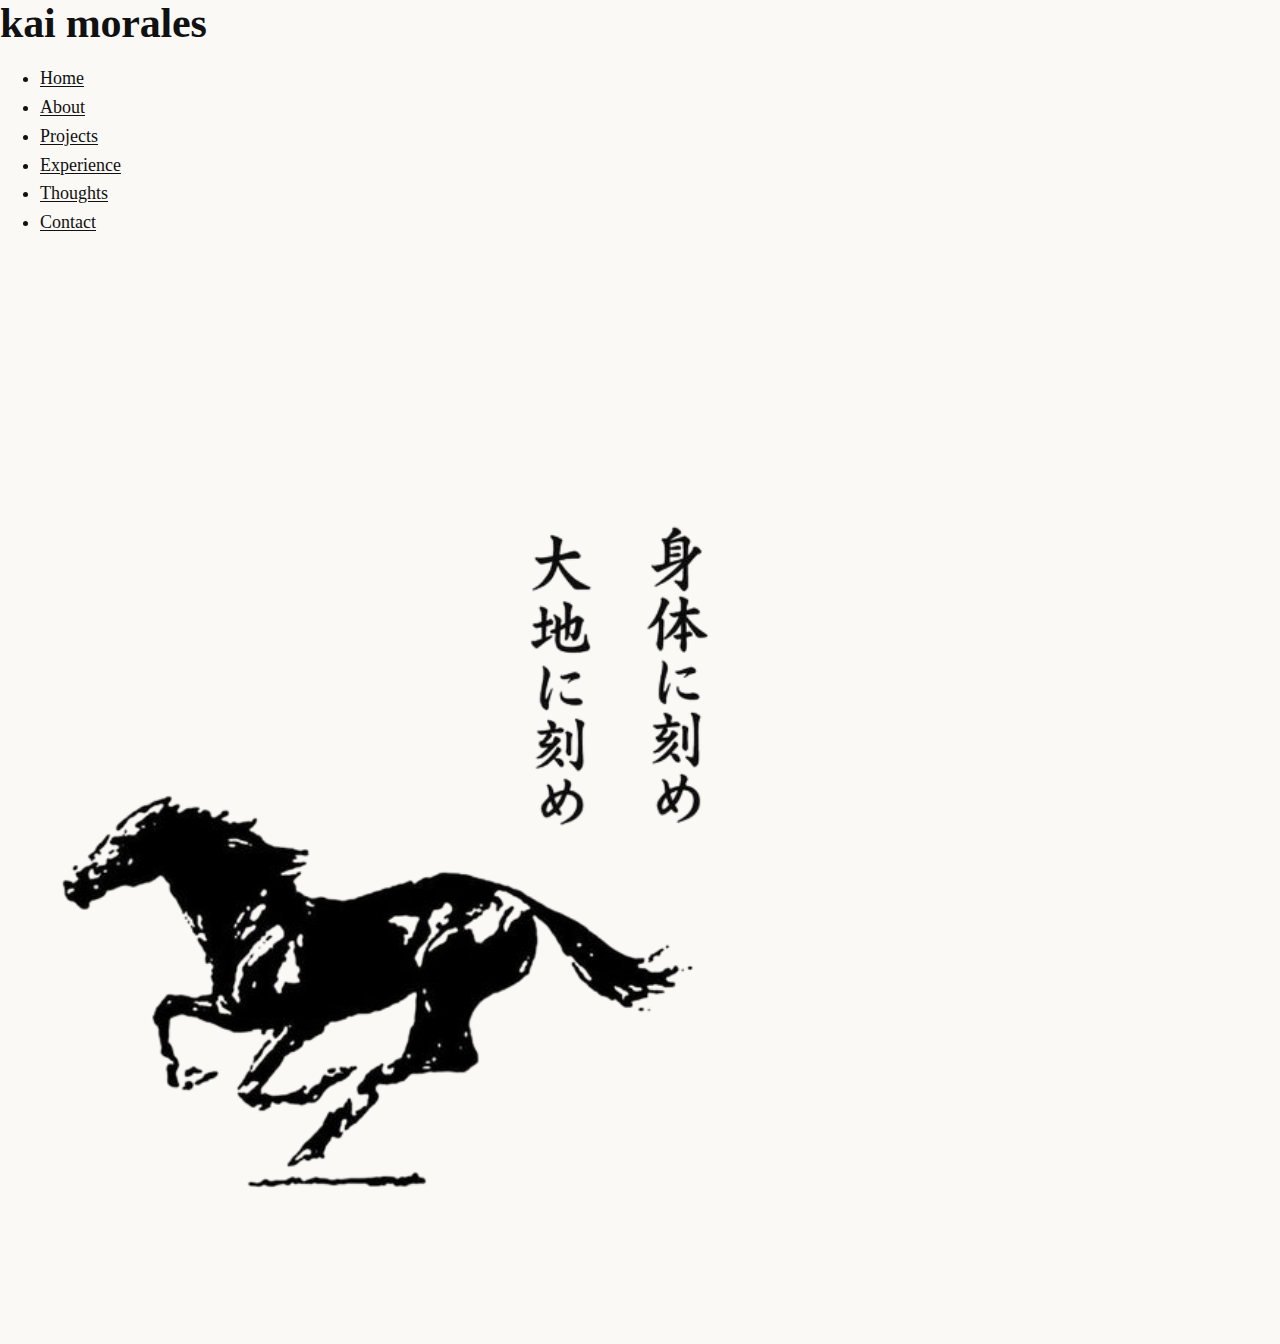
<file: index.html>
<!DOCTYPE html>
<html lang="en">
<head>
  <meta charset="UTF-8">
  <meta name="viewport" content="width=device-width, initial-scale=1.0">
  <title>Kai Morales</title>
  <link rel="stylesheet" href="styles.css">
</head>
<body>
  <div class="wrapper">
    <div class="container">
      <div class="sidebar">
        <header>
          <h1>kai morales</h1>
        </header>
        <nav>
          <ul>
            <li><a href="index.html" class="active">Home</a></li>
            <li><a href="about.html">About</a></li>
            <li><a href="projects.html">Projects</a></li>
            <li><a href="exp.html" >Experience</a></li>
            <li><a href="thoughts.html">Thoughts</a></li>
            <li><a href="contact.html">Contact</a></li>
          </ul>
        </nav>
      </div>

      <main class="main-image">
        <img src="hero.png" alt="hero">
      </main>
    </div>
  </div>
</body>
</html>
</file>
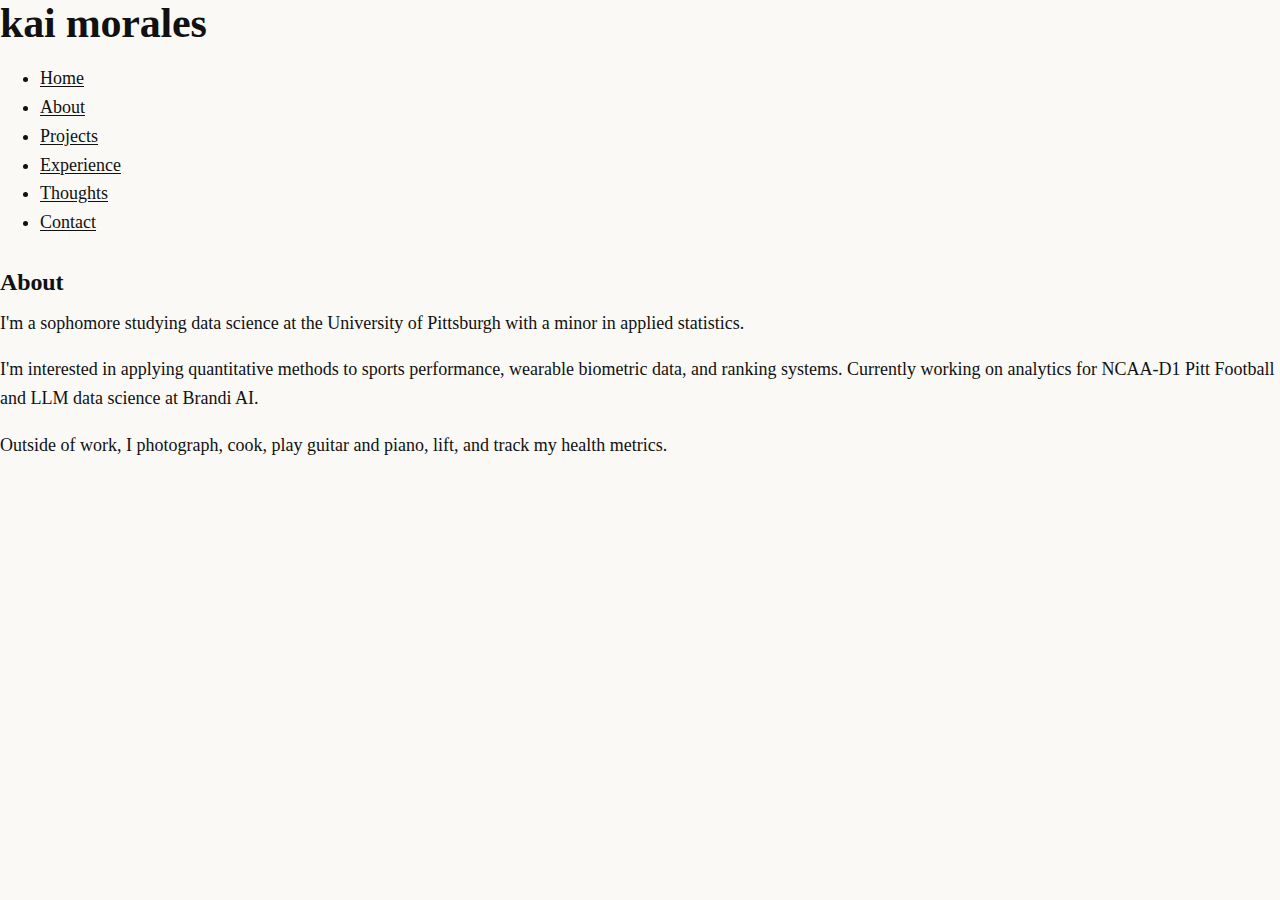
<file: about.html>
<!DOCTYPE html>
<html lang="en">
<head>
  <meta charset="UTF-8">
  <meta name="viewport" content="width=device-width, initial-scale=1.0">
  <title>About — Kai Morales</title>
  <link rel="stylesheet" href="styles.css">
</head>
<body>
  <div class="wrapper">
    <div class="container">
      <div class="sidebar">
        <header>
          <h1>kai morales</h1>
        </header>
        <nav>
          <ul>
            <li><a href="index.html">Home</a></li>
            <li><a href="about.html" class="active">About</a></li>
            <li><a href="projects.html">Projects</a></li>
            <li><a href="exp.html">Experience</a></li>
            <li><a href="thoughts.html">Thoughts</a></li>
            <li><a href="contact.html">Contact</a></li>
          </ul>
        </nav>
      </div>

      <main class="page-content">
        <h2 class="page-title">About</h2>
        <p>
          I'm a sophomore studying data science at the University of Pittsburgh with a minor in applied statistics.
        </p>
        <p>
          I'm interested in applying quantitative methods to sports performance, wearable biometric data, and ranking systems. 
          Currently working on analytics for NCAA-D1 Pitt Football and LLM data science at Brandi AI.
        </p>
        <p>
          Outside of work, I photograph, cook, play guitar and piano, lift, and track my health metrics.
        </p>
      </main>
    </div>
  </div>
</body>
</html>
</file>
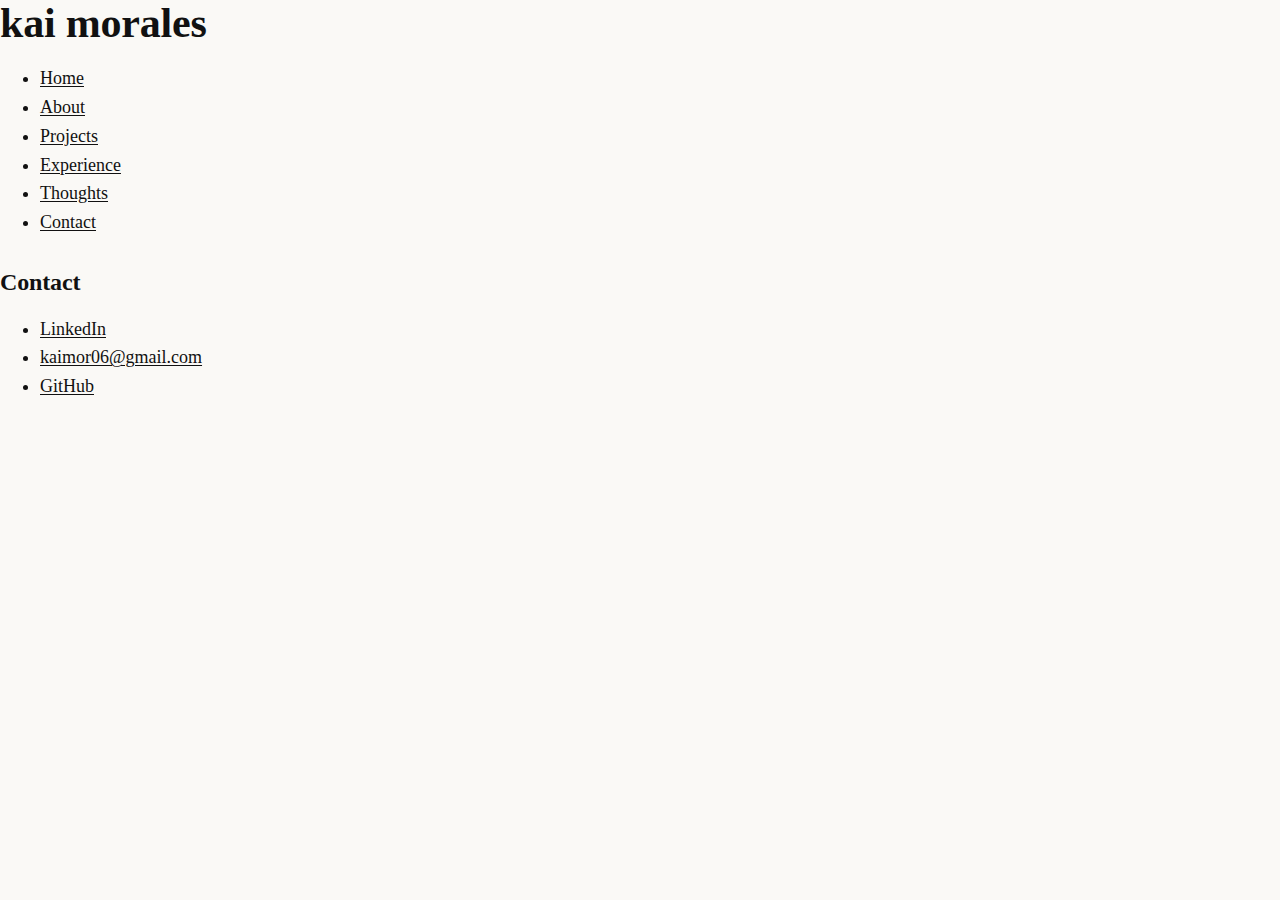
<file: contact.html>
<!DOCTYPE html>
<html lang="en">
<head>
  <meta charset="UTF-8">
  <meta name="viewport" content="width=device-width, initial-scale=1.0">
  <title>Contact — Kai Morales</title>
  <link rel="stylesheet" href="styles.css">
</head>
<body>
  <div class="wrapper">
    <div class="container">
      <div class="sidebar">
        <header>
          <h1>kai morales</h1>
        </header>
        <nav>
          <ul>
            <li><a href="index.html">Home</a></li>
            <li><a href="about.html">About</a></li>
            <li><a href="projects.html">Projects</a></li>
            <li><a href="exp.html" >Experience</a></li>
            <li><a href="thoughts.html">Thoughts</a></li>
            <li><a href="contact.html" class="active">Contact</a></li>
          </ul>
        </nav>
      </div>

      <main class="page-content">
        <h2 class="page-title">Contact</h2>
        <ul>
          <li><a href="https://www.linkedin.com/in/kaimorales" target="_blank" rel="noopener noreferrer">LinkedIn</a></li>
          <li><a href="mailto:kaimor06@gmail.com">kaimor06@gmail.com</a></li>
          <li><a href="https://github.com/kaimorales" target="_blank" rel="noopener noreferrer">GitHub</a></li>
        </ul>
      </main>
    </div>
  </div>
</body>
</html>
</file>
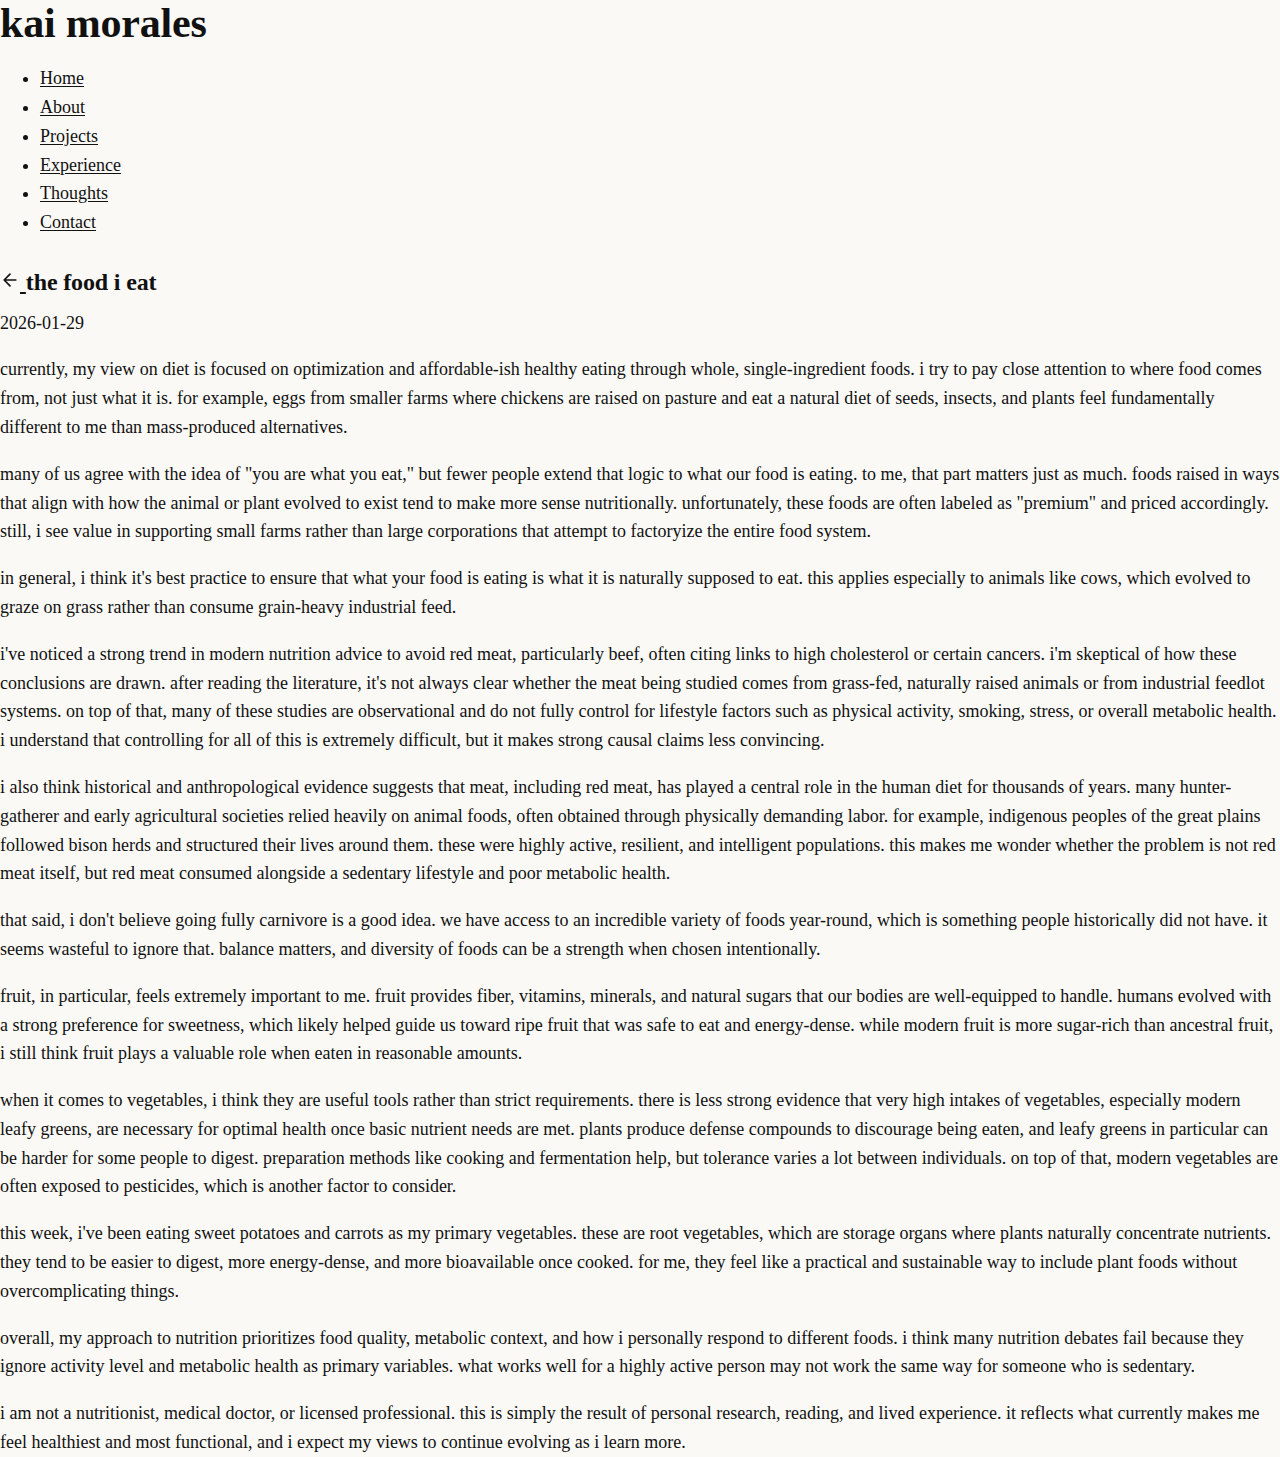
<file: diet.html>
<!DOCTYPE html>
<html lang="en">
  <head>
    <meta charset="UTF-8">
    <meta name="viewport" content="width=device-width, initial-scale=1.0">
    <title>the food i eat — Kai Morales</title>
    <link rel="stylesheet" href="styles.css">
  </head>
  
  <body>
    <div class="wrapper">
      <div class="container">
        
        <!-- Sidebar Navigation -->
        <div class="sidebar">
          <header>
            <h1>kai morales</h1>
          </header>
          <nav>
            <ul>
              <li><a href="index.html">Home</a></li>
              <li><a href="about.html">About</a></li>
              <li><a href="projects.html">Projects</a></li>
              <li><a href="exp.html">Experience</a></li>
              <li><a href="thoughts.html" class="active">Thoughts</a></li>
              <li><a href="contact.html">Contact</a></li>
            </ul>
          </nav>
        </div>

        <!-- Main Content - Scrollable Article -->
        <main class="page-content full-height article">
          <h2 class="page-title">
            <a href="thoughts.html" class="back-arrow">
              <svg xmlns="http://www.w3.org/2000/svg" width="20" height="20" viewBox="0 0 24 24" fill="none" stroke="currentColor" stroke-width="2" stroke-linecap="round" stroke-linejoin="round">
                <path d="M19 12H5M12 19l-7-7 7-7"/>
              </svg>
            </a>
            the food i eat
          </h2>
          <p class="post-date">2026-01-29</p>

          <div class="article-content">
            <p>currently, my view on diet is focused on optimization and affordable-ish healthy eating through whole, single-ingredient foods. i try to pay close attention to where food comes from, not just what it is. for example, eggs from smaller farms where chickens are raised on pasture and eat a natural diet of seeds, insects, and plants feel fundamentally different to me than mass-produced alternatives.</p>

            <p>many of us agree with the idea of "you are what you eat," but fewer people extend that logic to what our food is eating. to me, that part matters just as much. foods raised in ways that align with how the animal or plant evolved to exist tend to make more sense nutritionally. unfortunately, these foods are often labeled as "premium" and priced accordingly. still, i see value in supporting small farms rather than large corporations that attempt to factoryize the entire food system.</p>

            <p>in general, i think it's best practice to ensure that what your food is eating is what it is naturally supposed to eat. this applies especially to animals like cows, which evolved to graze on grass rather than consume grain-heavy industrial feed.</p>

            <p>i've noticed a strong trend in modern nutrition advice to avoid red meat, particularly beef, often citing links to high cholesterol or certain cancers. i'm skeptical of how these conclusions are drawn. after reading the literature, it's not always clear whether the meat being studied comes from grass-fed, naturally raised animals or from industrial feedlot systems. on top of that, many of these studies are observational and do not fully control for lifestyle factors such as physical activity, smoking, stress, or overall metabolic health. i understand that controlling for all of this is extremely difficult, but it makes strong causal claims less convincing.</p>

            <p>i also think historical and anthropological evidence suggests that meat, including red meat, has played a central role in the human diet for thousands of years. many hunter-gatherer and early agricultural societies relied heavily on animal foods, often obtained through physically demanding labor. for example, indigenous peoples of the great plains followed bison herds and structured their lives around them. these were highly active, resilient, and intelligent populations. this makes me wonder whether the problem is not red meat itself, but red meat consumed alongside a sedentary lifestyle and poor metabolic health.</p>

            <p>that said, i don't believe going fully carnivore is a good idea. we have access to an incredible variety of foods year-round, which is something people historically did not have. it seems wasteful to ignore that. balance matters, and diversity of foods can be a strength when chosen intentionally.</p>

            <p>fruit, in particular, feels extremely important to me. fruit provides fiber, vitamins, minerals, and natural sugars that our bodies are well-equipped to handle. humans evolved with a strong preference for sweetness, which likely helped guide us toward ripe fruit that was safe to eat and energy-dense. while modern fruit is more sugar-rich than ancestral fruit, i still think fruit plays a valuable role when eaten in reasonable amounts.</p>

            <p>when it comes to vegetables, i think they are useful tools rather than strict requirements. there is less strong evidence that very high intakes of vegetables, especially modern leafy greens, are necessary for optimal health once basic nutrient needs are met. plants produce defense compounds to discourage being eaten, and leafy greens in particular can be harder for some people to digest. preparation methods like cooking and fermentation help, but tolerance varies a lot between individuals. on top of that, modern vegetables are often exposed to pesticides, which is another factor to consider.</p>

            <p>this week, i've been eating sweet potatoes and carrots as my primary vegetables. these are root vegetables, which are storage organs where plants naturally concentrate nutrients. they tend to be easier to digest, more energy-dense, and more bioavailable once cooked. for me, they feel like a practical and sustainable way to include plant foods without overcomplicating things.</p>

            <p>overall, my approach to nutrition prioritizes food quality, metabolic context, and how i personally respond to different foods. i think many nutrition debates fail because they ignore activity level and metabolic health as primary variables. what works well for a highly active person may not work the same way for someone who is sedentary.</p>

            <p>i am not a nutritionist, medical doctor, or licensed professional. this is simply the result of personal research, reading, and lived experience. it reflects what currently makes me feel healthiest and most functional, and i expect my views to continue evolving as i learn more.</p>
          </div>
        </main>
        
      </div>
    </div>
  </body>
</html>
</file>
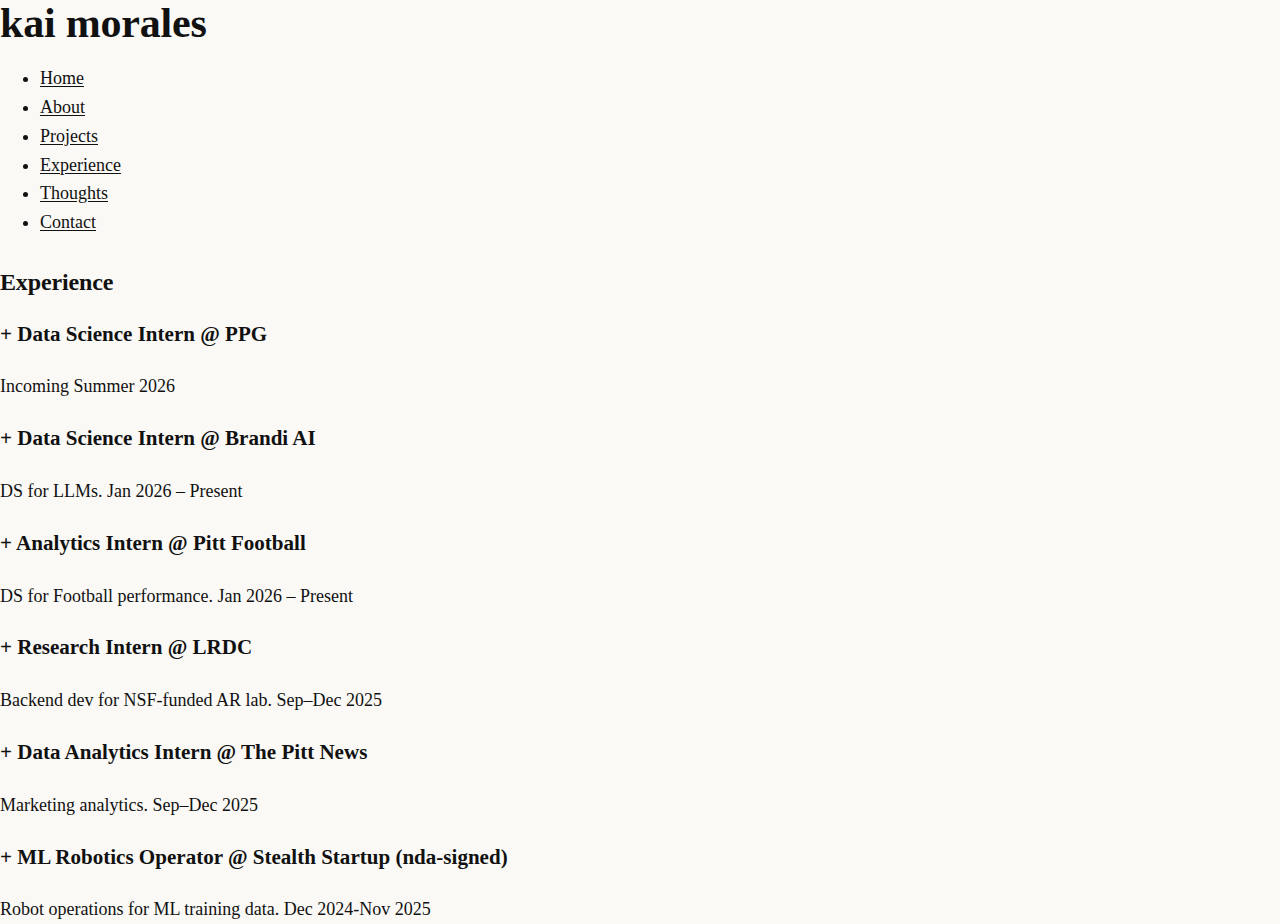
<file: exp.html>
<!DOCTYPE html>
<html lang="en">
  <head>
    <meta charset="UTF-8">
    <meta name="viewport" content="width=device-width, initial-scale=1.0">
    <title>Experience — Kai Morales</title>
    <link rel="stylesheet" href="styles.css">
  </head>
  
  <body>
    <div class="wrapper">
      <div class="container">
        
        <!-- Sidebar Navigation -->
        <div class="sidebar">
          <header>
            <h1>kai morales</h1>
          </header>
          <nav>
            <ul>
              <li><a href="index.html">Home</a></li>
              <li><a href="about.html">About</a></li>
              <li><a href="projects.html">Projects</a></li>
              <li><a href="exp.html" class="active">Experience</a></li>
              <li><a href="thoughts.html">Thoughts</a></li>
              <li><a href="contact.html">Contact</a></li>
            </ul>
          </nav>
        </div>

        <!-- Main Content - Scrollable -->
        <main class="page-content full-height">
          <h2 class="page-title">Experience</h2>

          <div class="exp-list">
            
            <section class="exp-item">
              <h3 class="collapsible" onclick="toggleExp('ppg')">
                <span class="collapse-icon" id="ppg-icon">+</span> 
                Data Science Intern @ PPG
              </h3>
              <div id="ppg" class="exp-details">
                <p>Incoming Summer 2026</p>
              </div>
            </section>

            <section class="exp-item">
              <h3 class="collapsible" onclick="toggleExp('brandi')">
                <span class="collapse-icon" id="brandi-icon">+</span> 
                Data Science Intern @ Brandi AI
              </h3>
              <div id="brandi" class="exp-details">
                <p>DS for LLMs. Jan 2026 – Present</p>
              </div>
            </section>

            <section class="exp-item">
              <h3 class="collapsible" onclick="toggleExp('pitt')">
                <span class="collapse-icon" id="pitt-icon">+</span> 
                Analytics Intern @ Pitt Football
              </h3>
              <div id="pitt" class="exp-details">
                <p>DS for Football performance. Jan 2026 – Present</p>
              </div>
            </section>

            <section class="exp-item">
              <h3 class="collapsible" onclick="toggleExp('lrdc')">
                <span class="collapse-icon" id="lrdc-icon">+</span> 
                Research Intern @ LRDC
              </h3>
              <div id="lrdc" class="exp-details">
                <p>Backend dev for NSF-funded AR lab. Sep–Dec 2025</p>
              </div>
            </section>

            <section class="exp-item">
              <h3 class="collapsible" onclick="toggleExp('tpn')">
                <span class="collapse-icon" id="tpn-icon">+</span> 
                Data Analytics Intern @ The Pitt News
              </h3>
              <div id="tpn" class="exp-details">
                <p>Marketing analytics. Sep–Dec 2025</p>
              </div>
            </section>

            <section class="exp-item">
              <h3 class="collapsible" onclick="toggleExp('skild')">
                <span class="collapse-icon" id="skild-icon">+</span> 
                ML Robotics Operator @ Stealth Startup (nda-signed)
              </h3>
              <div id="skild" class="exp-details">
                <p>Robot operations for ML training data. Dec 2024-Nov 2025</p>
              </div>
            </section>

          </div>
        </main>
        
      </div>
    </div>

    <script>
      function toggleExp(id) {
        const content = document.getElementById(id);
        const icon = document.getElementById(id + '-icon');
        if (content.style.display === 'none' || content.style.display === '') {
          content.style.display = 'block';
          icon.textContent = '−';
        } else {
          content.style.display = 'none';
          icon.textContent = '+';
        }
      }
    </script>
  </body>
</html>
</file>
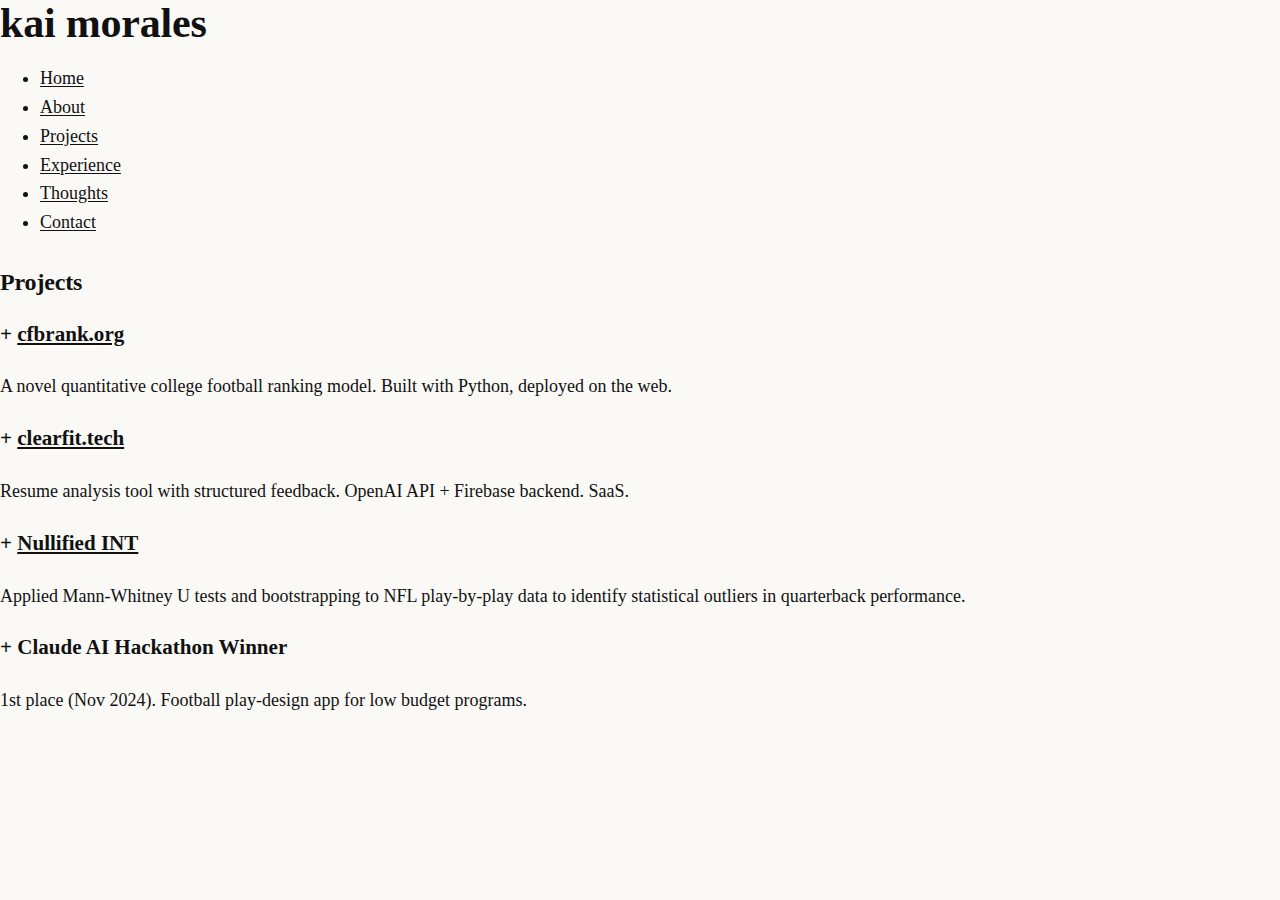
<file: projects.html>
<!DOCTYPE html>
<html lang="en">
  <head>
    <meta charset="UTF-8">
    <meta name="viewport" content="width=device-width, initial-scale=1.0">
    <title>Projects — Kai Morales</title>
    <link rel="stylesheet" href="styles.css">
  </head>
  
  <body>
    <div class="wrapper">
      <div class="container">
        
        <!-- Sidebar Navigation -->
        <div class="sidebar">
          <header>
            <h1>kai morales</h1>
          </header>
          <nav>
            <ul>
              <li><a href="index.html">Home</a></li>
              <li><a href="about.html">About</a></li>
              <li><a href="projects.html" class="active">Projects</a></li>
              <li><a href="exp.html">Experience</a></li>
              <li><a href="thoughts.html">Thoughts</a></li>
              <li><a href="contact.html">Contact</a></li>
            </ul>
          </nav>
        </div>

        <!-- Main Content - Scrollable -->
        <main class="page-content full-height">
          <h2 class="page-title">Projects</h2>

          <div class="exp-list">
            
            <section class="exp-item">
              <h3 class="collapsible" onclick="toggleExp('cfbrank')">
                <span class="collapse-icon" id="cfbrank-icon">+</span> 
                <a href="https://cfbrank.org" target="_blank" rel="noopener noreferrer">cfbrank.org</a>
              </h3>
              <div id="cfbrank" class="exp-details">
                <p>A novel quantitative college football ranking model. Built with Python, deployed on the web.</p>
              </div>
            </section>

            <section class="exp-item">
              <h3 class="collapsible" onclick="toggleExp('clearfit')">
                <span class="collapse-icon" id="clearfit-icon">+</span> 
                <a href="https://clearfit.tech" target="_blank" rel="noopener noreferrer">clearfit.tech</a>
              </h3>
              <div id="clearfit" class="exp-details">
                <p>Resume analysis tool with structured feedback. OpenAI API + Firebase backend. SaaS.</p>
              </div>
            </section>

            <section class="exp-item">
              <h3 class="collapsible" onclick="toggleExp('nullified')">
                <span class="collapse-icon" id="nullified-icon">+</span> 
                <a href="https://github.com/kaimorales/NullifiedINT" target="_blank" rel="noopener noreferrer">Nullified INT</a>
              </h3>
              <div id="nullified" class="exp-details">
                <p>Applied Mann-Whitney U tests and bootstrapping to NFL play-by-play data to identify statistical outliers in quarterback performance.</p>
              </div>
            </section>

            <section class="exp-item">
              <h3 class="collapsible" onclick="toggleExp('hackathon')">
                <span class="collapse-icon" id="hackathon-icon">+</span> 
                Claude AI Hackathon Winner
              </h3>
              <div id="hackathon" class="exp-details">
                <p>1st place (Nov 2024). Football play-design app for low budget programs.</p>
              </div>
            </section>

          </div>
        </main>
        
      </div>
    </div>

    <script>
      function toggleExp(id) {
        const content = document.getElementById(id);
        const icon = document.getElementById(id + '-icon');
        if (content.style.display === 'none' || content.style.display === '') {
          content.style.display = 'block';
          icon.textContent = '−';
        } else {
          content.style.display = 'none';
          icon.textContent = '+';
        }
      }
    </script>
  </body>
</html>
</file>
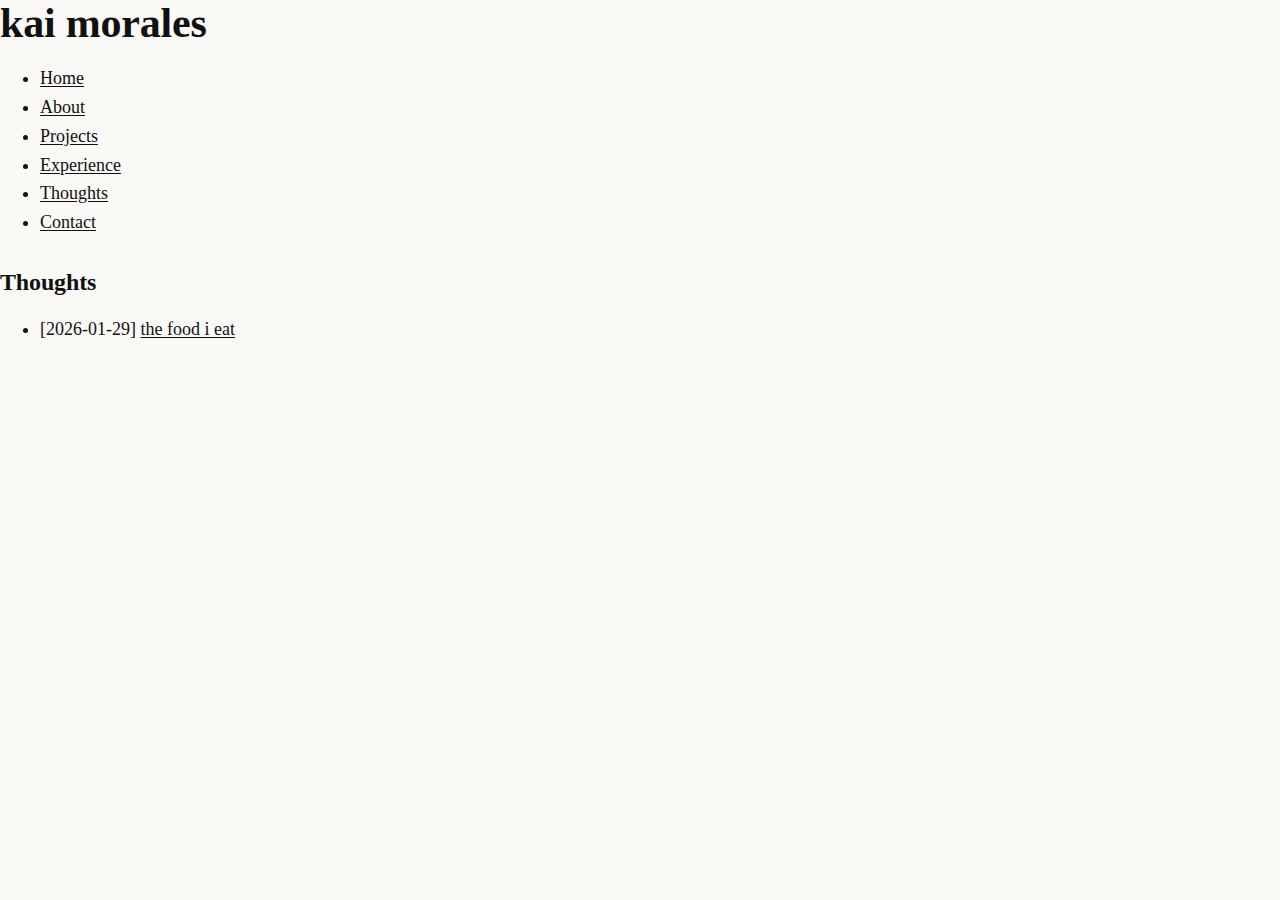
<file: thoughts.html>
<!DOCTYPE html>
<html lang="en">
<head>
  <meta charset="UTF-8">
  <meta name="viewport" content="width=device-width, initial-scale=1.0">
  <title>Thoughts — Kai Morales</title>
  <link rel="stylesheet" href="styles.css">
</head>
<body>
  <div class="wrapper">
    <div class="container">
      <div class="sidebar">
        <header>
          <h1>kai morales</h1>
        </header>
        <nav>
          <ul>
            <li><a href="index.html">Home</a></li>
            <li><a href="about.html">About</a></li>
            <li><a href="projects.html">Projects</a></li>
            <li><a href="exp.html">Experience</a></li>
            <li><a href="thoughts.html" class="active">Thoughts</a></li>
            <li><a href="contact.html">Contact</a></li>
          </ul>
        </nav>
      </div>

      <main class="page-content">
        <h2 class="page-title">Thoughts</h2>
        <ul class="blog-list">
          <li><span class="date-prefix">[2026-01-29]</span> <a href="diet.html">the food i eat</a></li>
        </ul>
      </main>
    </div>
  </div>
</body>
</html>
</file>
<file: styles.css>
:root{
  --ink:#111;
  --muted:#444;
  --max: 480px; 
}

html,body{height:100%}

body{
  margin:0;
  background:#FAF9F6;
  color:var(--ink);
  font: 18px/1.6 Georgia, "Times New Roman", Times, serif;
  -webkit-font-smoothing: antialiased;
  text-rendering: optimizeLegibility;
}

.page{
  max-width: var(--max);
  margin: 0 auto;
  padding: 96px 22px 110px;
}

h1{
  margin: 0 0 16px;
  font-size: 42px;
  line-height: 1.1;
  font-weight: 700;
  letter-spacing: -0.2px;
}

p{ margin: 0 0 18px; }

.intro{
  font-style: italic;
  color: var(--muted);
  margin-bottom: 26px; 
}

h2{
  margin: 32px 0 12px; 
  font-size: 24px;
  line-height: 1.15;
  font-weight: 700;
  letter-spacing: -0.15px;
}

a{
  color: var(--ink);
  text-decoration: underline;
  text-underline-offset: 2px;
}

a:hover{ opacity:.85; }


.bullets,
.xp{
  list-style: none;  
  margin: 8px 0 0 0;
  padding: 0;
}

.bullets li,
.xp li{
  margin: 8px 0;     
  position: relative;
  padding-left: 18px; 
}

.bullets li::before,
.xp li::before{
  content: "•";
  position: absolute;
  left: 0;
  opacity: 0.4;       
}

.links{
  list-style:none;
  margin: 10px 0 0 0;
  padding:0;
  display:flex;
  flex-wrap:wrap;
  gap: 12px 18px;     
}

.links li{ margin:0; }

.role{ font-weight: 500; }

.meta{
  font-style: italic;
  color: var(--muted);
}

mark{
  background:#fff2a8;
  padding:0 .18em;
}

@media (max-width: 520px){
  .page{ padding: 72px 18px 96px; }
  h1{ font-size: 30px; }
  h2{ font-size: 22px; }
  body{ font: 17px/1.55 Georgia, "Times New Roman", Times, serif; }
}
</file>
